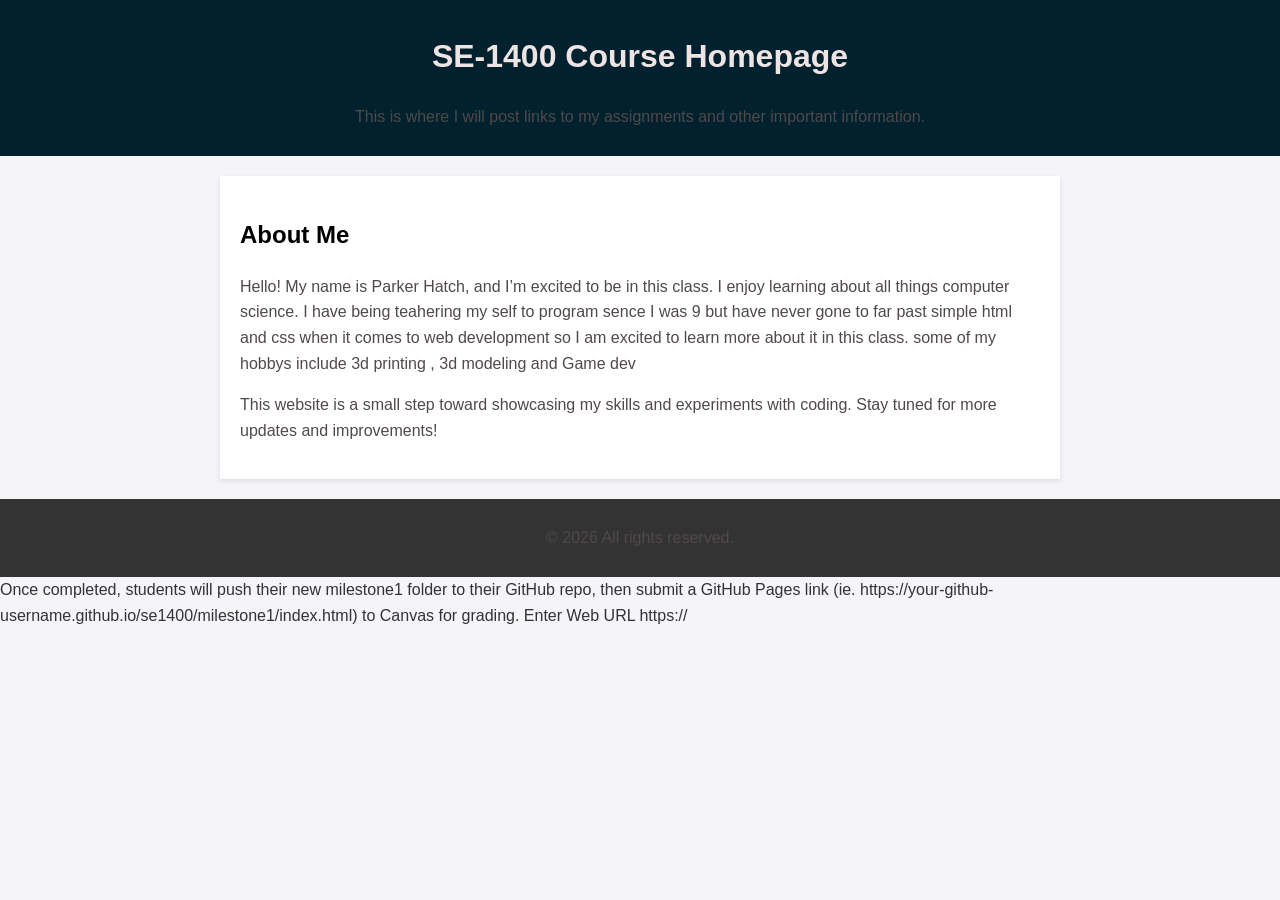
<file: milestone1/index.html>
<!DOCTYPE html>
<html lang="en">
<head>
    <meta charset="UTF-8">
    <meta name="viewport" content="width=device-width, initial-scale=1.0">
    <meta name="robots" content="noindex, nofollow">
    <title>SE1400 Assignmnet Files</title>
    <style>
        body { font-family: Arial, sans-serif; line-height: 1.6; margin: 0; padding: 0; background-color: #f4f4f9; color: #333; }
        header { background: #01212f; color: white; padding: 10px 0; text-align: center; }
        section { max-width: 800px; margin: 20px auto; padding: 20px; background: white; box-shadow: 0 2px 5px rgba(0, 0, 0, 0.1); }
        h1 { color: #efe4e4; }
        h2 { color: #000;}
        p { color: #504949;}
        ul { list-style: none; padding: 0; }
        ul li { margin: 5px 0; }
        ul li a { color: #026c99; text-decoration: none; font-weight: bold; }
        ul li a:hover { text-decoration: underline; }
        footer { text-align: center; padding: 10px; margin-top: 20px; background: #333; color: white; }
    </style>
</head>
<body>
    <header>
        <h1>SE-1400 Course Homepage</h1>
        <p>This is where I will post links to my assignments and other important information.</p>
    </header>
    <section>
        <h2>About Me</h2>
        <p>Hello! My name is Parker Hatch, and I’m excited to be in this class. I enjoy learning about all things computer science. I have being teahering my self to program sence I was 9 but have never gone to far past simple html and css when it comes to web development so I am excited to learn more about it in this class. some of my hobbys include 3d printing , 3d modeling and Game dev</p>
        <p>This website is a small step toward showcasing my skills and experiments with coding. Stay tuned for more updates and improvements!</p>
    </section>
    <footer>
        <p>&copy; <span id="currentYear"></span> All rights reserved.</p>
    </footer>
    <script>
        document.getElementById('currentYear').textContent = new Date().getFullYear();
    </script>
</body>

</html>
Once completed, students will push their new milestone1 folder to their GitHub repo, then submit a GitHub Pages link (ie. https://your-github-username.github.io/se1400/milestone1/index.html) to Canvas for grading.

Enter Web URL
https://
</file>
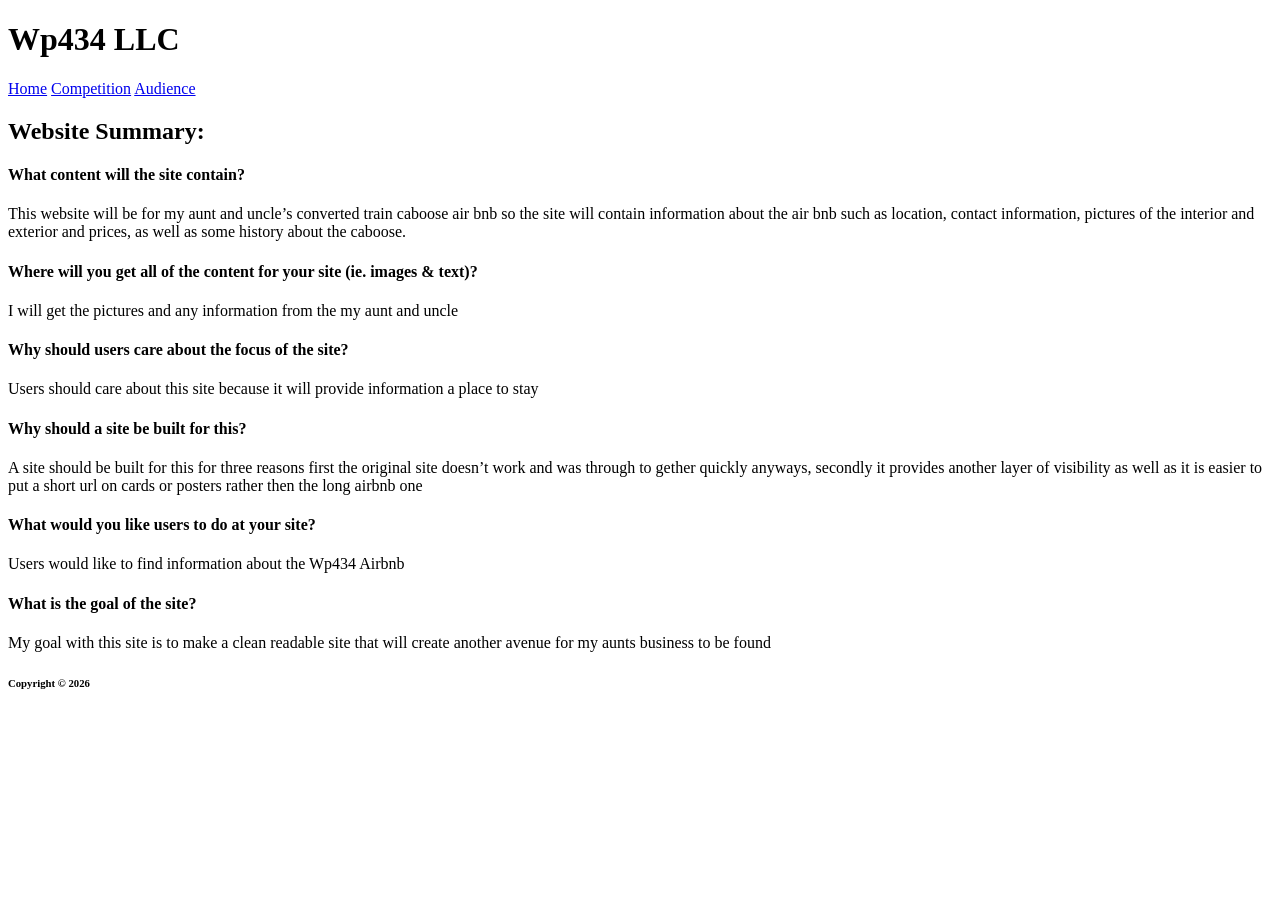
<file: milestone2/index.html>
<!DOCTYPE html>
<html lang="en">

<head>
    <title>se1400 milestone2</title>
    <meta charset="UTF-8">
    <meta name="robots" content="noindex, nofollow">
</head>

<body>
    <header>
        <h1>
            Wp434 LLC
        </h1>
    </header>
    <nav>
        <a href="index.html">Home</a>
        <a href="competition.html">Competition</a>
        <a href="audience.html">Audience</a>
    </nav>
    <main>
        <h2>Website Summary:</h2>
        <h4>What content will the site contain?</h4>
        <p>This website will be for my aunt and uncle’s converted train caboose air bnb so the site will contain information about the air bnb such as location, contact information, pictures of the interior and exterior and prices, as well as some history about the caboose.</p>
        <h4>Where will you get all of the content for your site (ie. images & text)?</h4>
        <p>I will get the pictures and any information from the my aunt and uncle</p>
        <h4>Why should users care about the focus of the site?</h4>
        <p>Users should care about this site because it will provide information a place to stay</p>
        <h4>Why should a site be built for this?</h4>
        <p>A site should be built for this for three reasons first the original site doesn’t work and was through to gether quickly anyways, secondly it provides another layer of visibility as well as it is easier to put a short url on cards or posters rather then the long airbnb one</p>
        <h4>What would you like users to do at your site?</h4>
        <p>Users would like to find information about the Wp434 Airbnb</p>
        <h4>What is the goal of the site?</h4>
        <p>My goal with this site is to make a clean readable site that will create another avenue for my aunts business to be found</p>
    </main>
    <footer>    
    <h6>Copyright &copy 2026</h6>
    </footer>

</body>

</html>
</file>
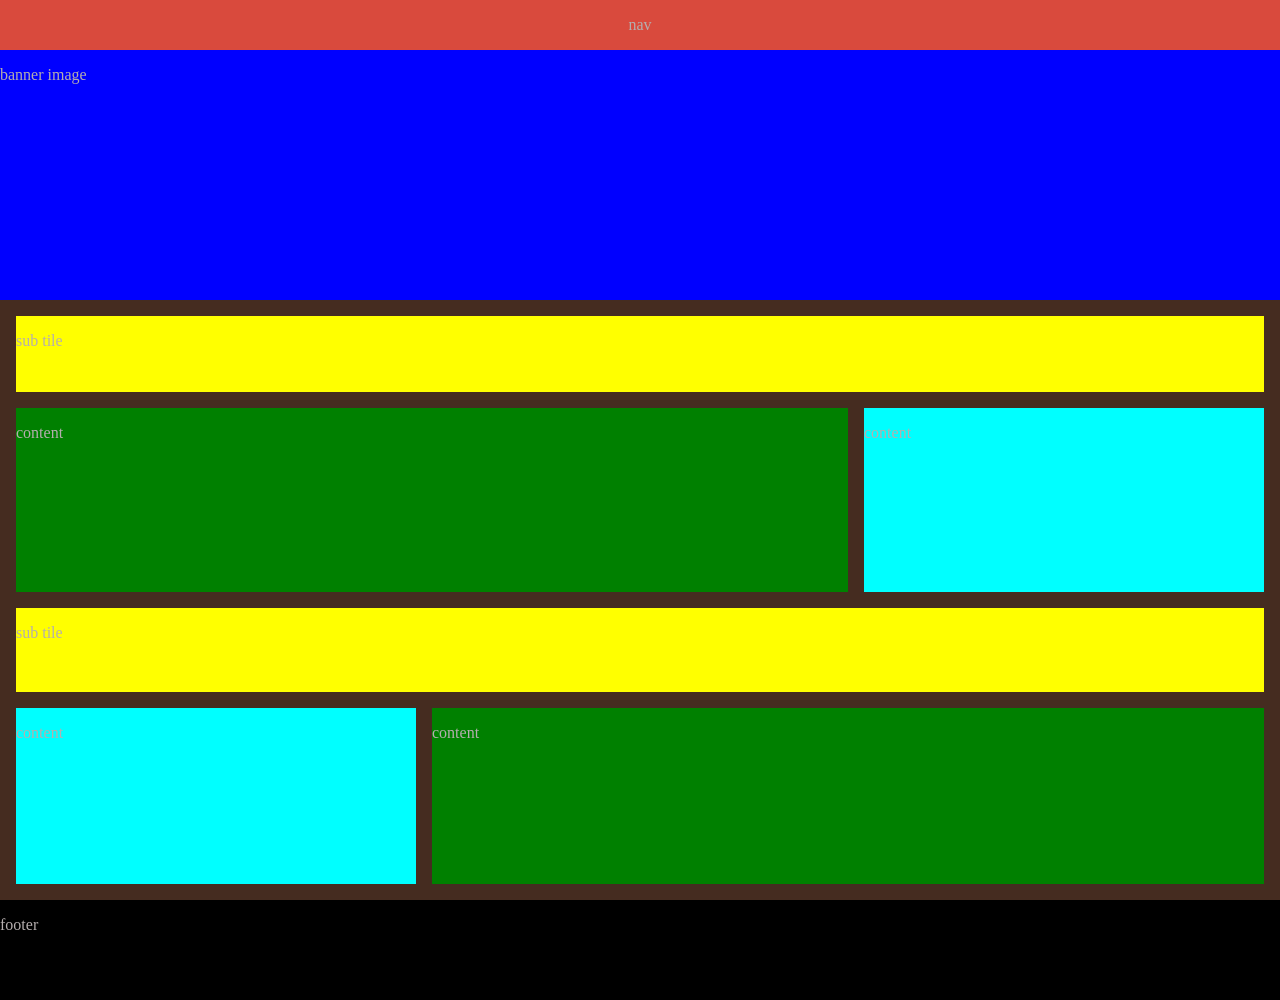
<file: milestone4/index.html>
<!DOCTYPE html>
<html lang="en">
    <head>
        <title>se1400 milestone2</title>
        <meta charset="UTF-8">
        <meta name="robots" content="noindex, nofollow">
        <link rel="stylesheet" href="style.css">
    </head>
    <body>
        <nav>
            <p>nav</p>
        </nav>
        <header>
             <p>banner image</p>
        </header>
       
        <main> 
            <div class="title"><p>sub tile</p></div>
            <div class="Wide content"><p>content</p></div>
            <div class="thin content"><p>content</p></div>
            <div class="title"><p>sub tile</p></div>
            <div class="thin content"><p>content</p></div>
            <div class="Wide content"><p>content</p></div>
            
        </main>
        <footer>
            <p>footer</p>
        </footer>
    </body>
</html>
</file>
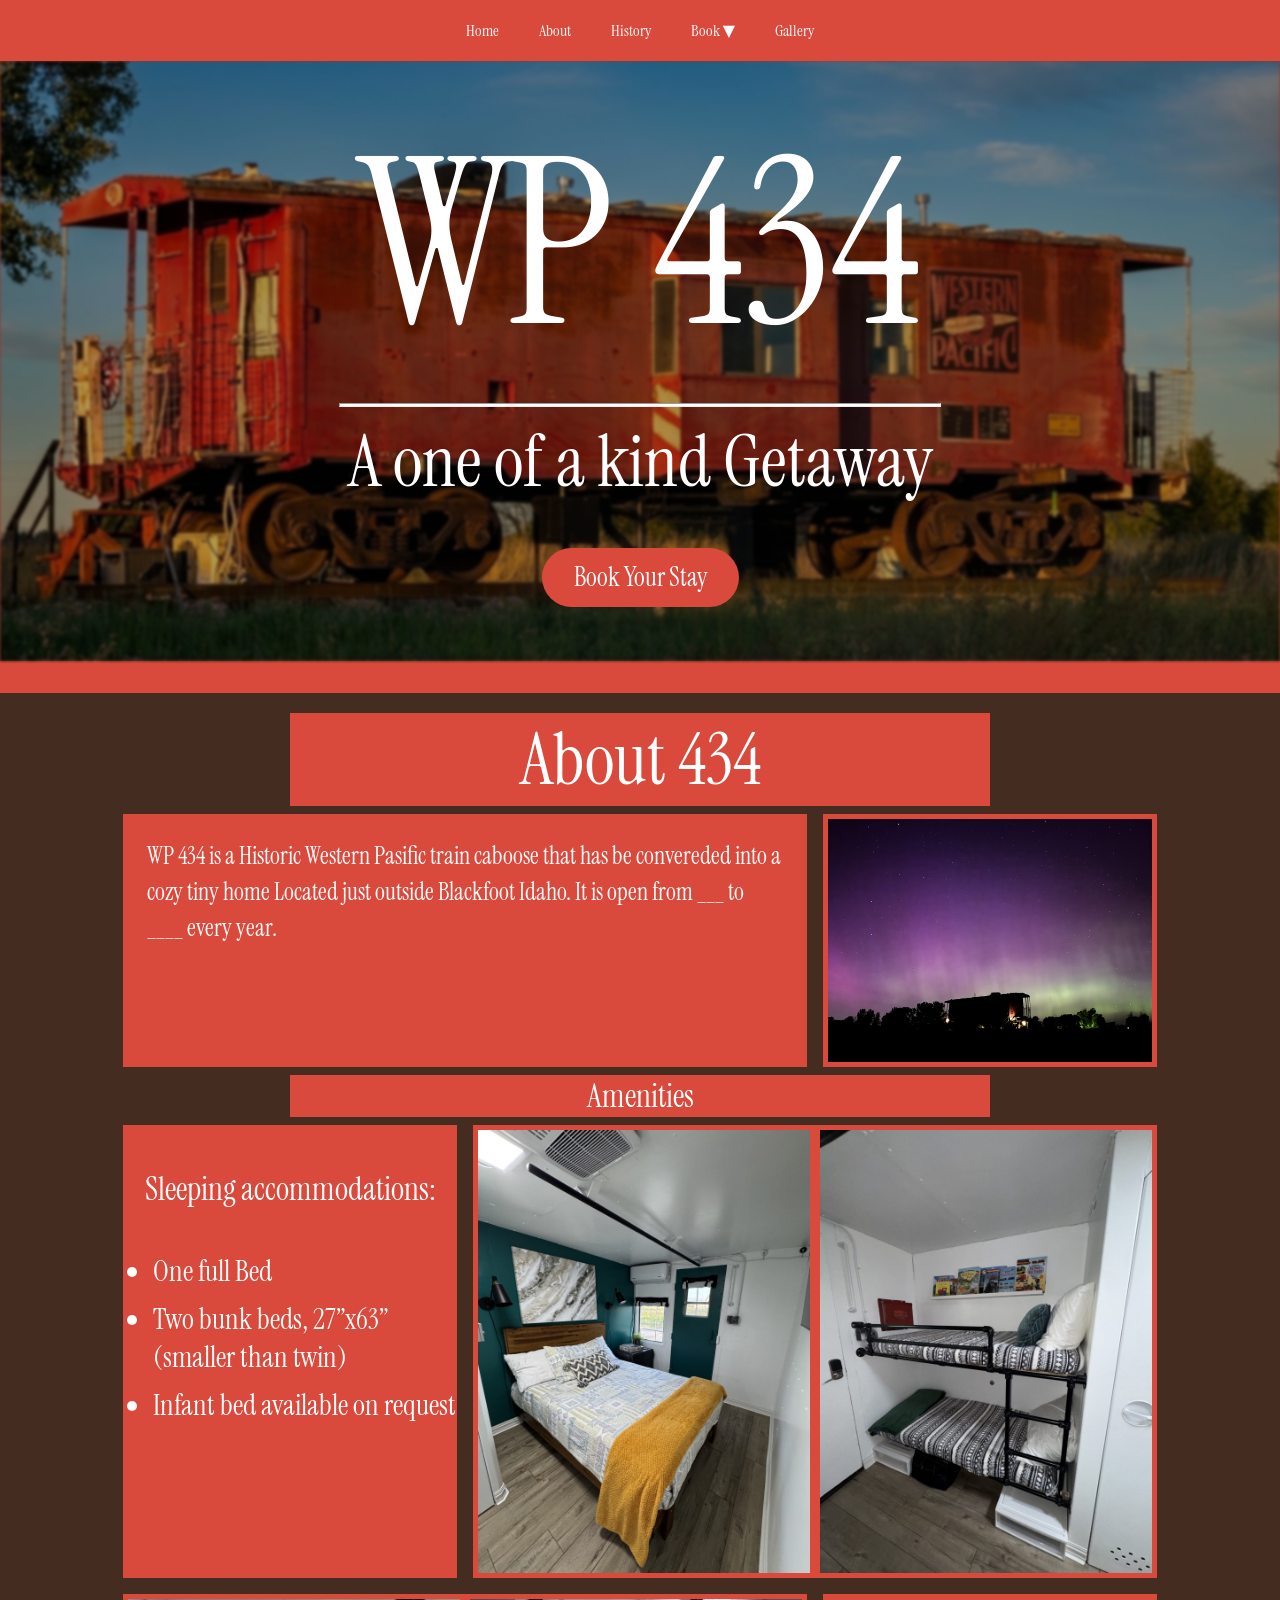
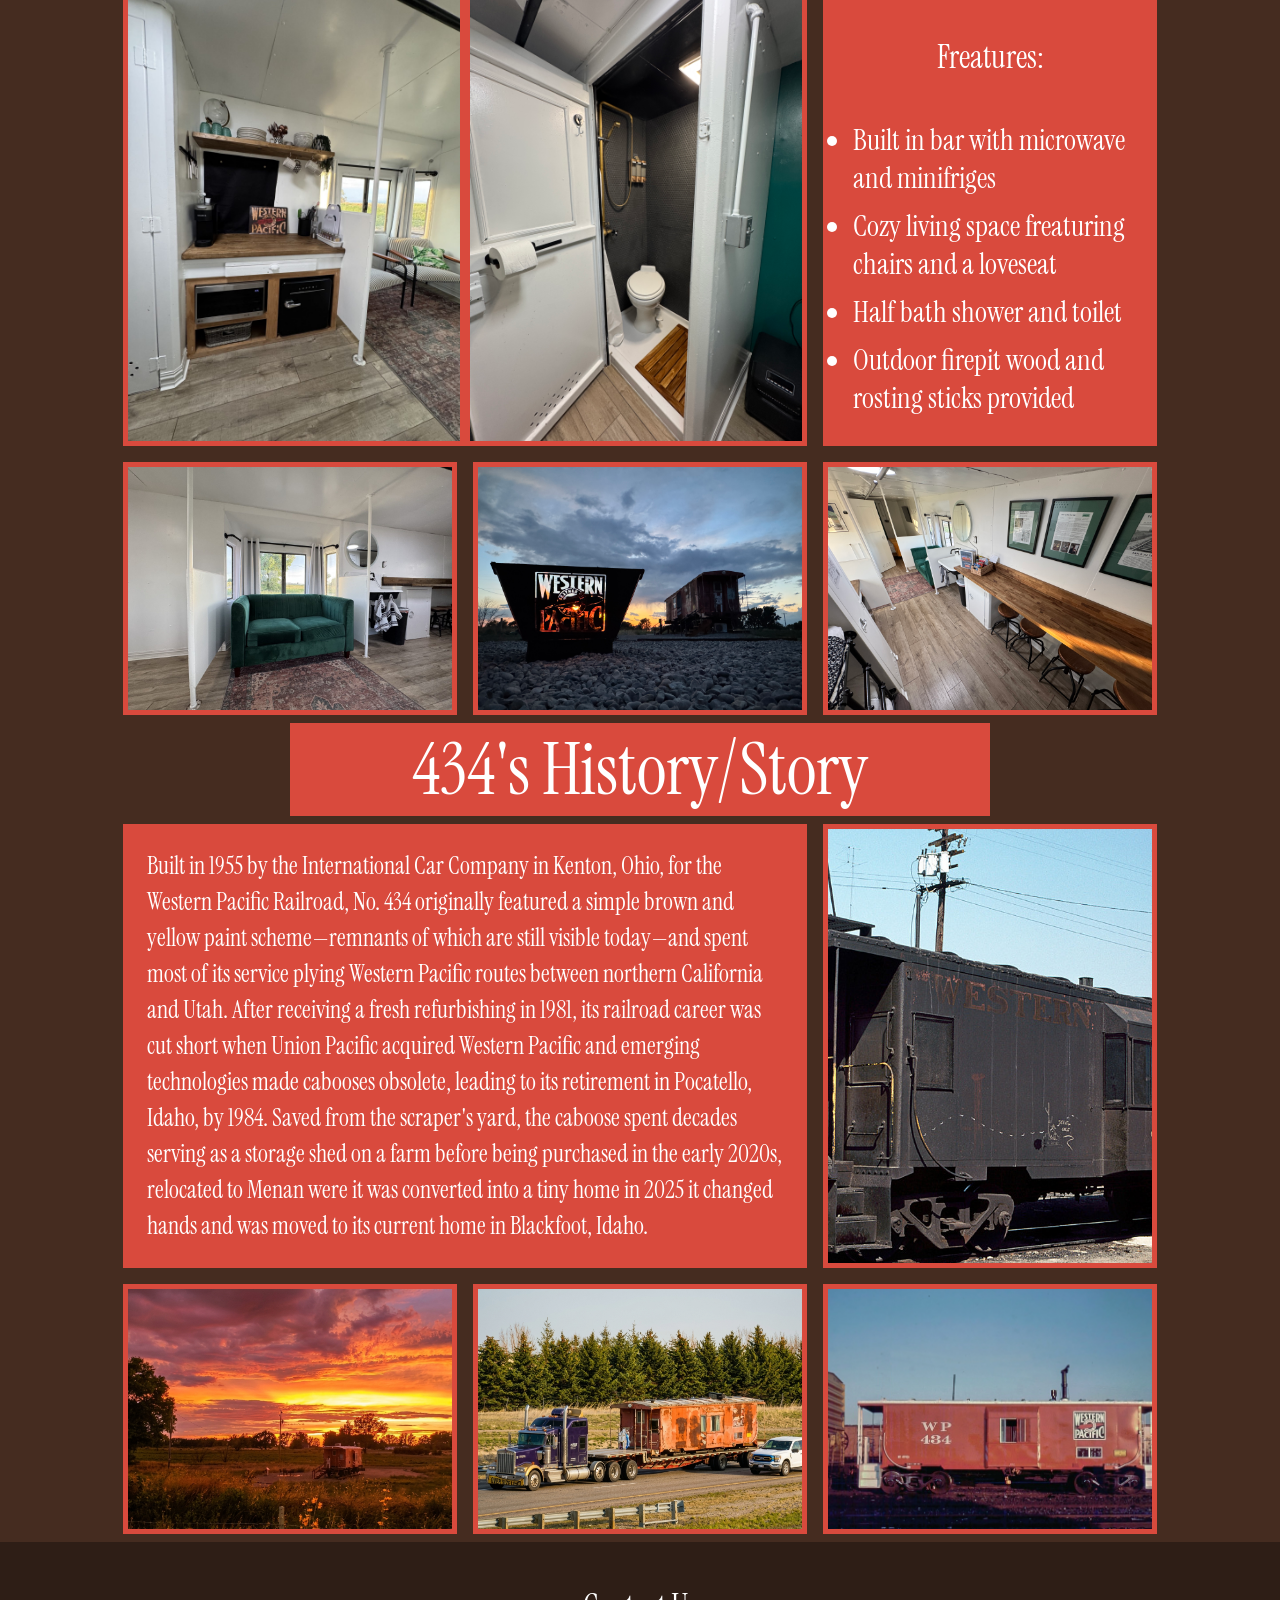
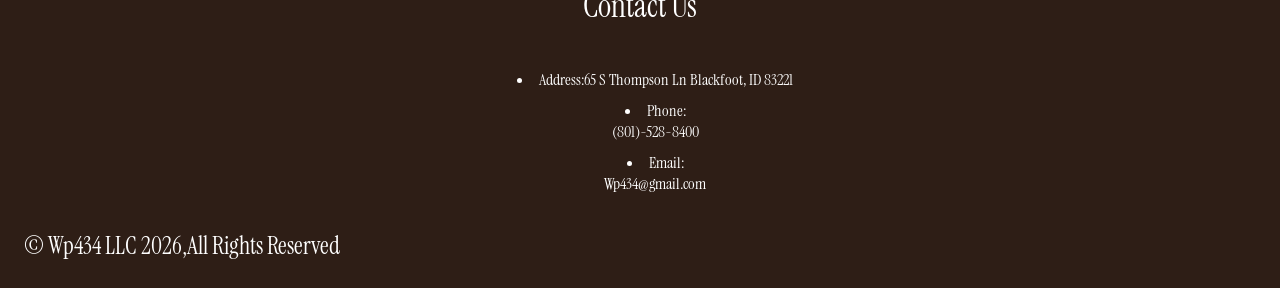
<file: milestone5/index.html>
<!DOCTYPE html>
<html lang="en">
    <head>
        <link rel="preconnect" href="https://fonts.googleapis.com">
        <link rel="preconnect" href="https://fonts.gstatic.com" crossorigin>
        <link href="https://fonts.googleapis.com/css2?family=Instrument+Serif:ital@0;1&display=swap" rel="stylesheet">
        <title>WP 434</title>
        <meta charset="UTF-8">
        <meta name="robots" content="noindex, nofollow">
          <meta name="viewport" content="width=device-width, initial-scale=1.0">
        <link rel="stylesheet" href="style.css">

    </head>
    <body>
        <nav>
            <a href="#home">Home</a>
            <a href="#about">About</a>
            <a href="#story">History</a>
            <div class="dropdown">
                <a href="#" class="dropbtn">Book ▼</a>
                <ul class="dropdownContent">
                    <li><a href="https://www.airbnb.com/rooms/1389498045891210302?source_impression_id=p3_1793923020_P3R16yhiI8eAhDC-" target="_blank" rel="noopener noreferrer">Airbnb</a></li>
                    <li><a href="https://www.vrbo.com/4648525" target="_blank" rel="noopener noreferrer">Vrbo</a></li>
                </ul>
            </div>
            <script>
                document.querySelector(".dropbtn").addEventListener("click",function(){
                    document.querySelector(".dropdownContent").classList.toggle(".dropdownShow");
                });
            </script>
            <a href="gallory.html">Gallery</a>
        </nav>
        <header id = home>
            <img src="images\main1.jpg" alt="Exterior side view of the weathered red Western Pacific bay-window caboose resting on tracks in tall grass under a blue sky with scattered clouds at golden hour">
            <div class="overLay">
                <div class = "headText">
                    <h1>WP 434</h1>
                    <hr>
                    <h2>A one of a kind Getaway</h2>
                </div>
                <div class="bookStay">
                <a href="https://www.airbnb.com/rooms/1389498045891210302?source_impression_id=p3_1793923020_P3R16yhiI8eAhDC-"  target="_blank" rel="noopener noreferrer">Book Your Stay</a>
                </div>
            </div>
            
        </header>
       
        <main> 
            <div class = "subTitle" id = "about">
                <h2>About 434</h2>
            </div>
            <div class = "wide">
                <p>
                    WP 434 is a Historic Western Pasific train caboose that has be convereded into a 
                    cozy tiny home Located just outside Blackfoot Idaho. It is open from ___ to ____ every year. 

                </p>
            </div>
            <div class = "thin">
                <img src = "images\starynight.JPG" alt = "Silhouette of the Western Pacific 434 caboose at night beneath a starry sky illuminated by vibrant purple and green aurora borealis lights.">
            </div>
            <div class="subTitle" >
                <h3>Amenities</h3>
            </div>
            <div class="thin text">
                <h4>Sleeping accommodations:</h4>
                <ul>
                    <li>
                        One full Bed
                    </li>
                    <li>
                        Two bunk beds, 27”x63” (smaller than twin)
                    </li>
                    <li>
                        Infant bed available on request
                    </li>
                </ul>
            </div>
            <div class="wide">
                <img src ="images/masterbed.jpg" alt = "Private bedroom inside the caboose with a queen bed, mustard-yellow throw blanket, dark teal accent wall, abstract artwork, and black wall sconces.">
                <img src ="images/bunkbeds.jpg" alt = "Compact bunk nook inside the caboose with industrial black-pipe twin bunk beds, patterned bedding, and a shelf of children's train books.">
            </div>
            <div class="wide">
                <img src = "images/bar.jpg" alt = "Compact kitchenette nook inside the caboose featuring a wood countertop, Keurig coffee maker, microwave, mini-fridge, open shelving, and a Western Pacific sign.">
                <img src="images/bathroom.JPG" alt = "Compact wet-bath inside the renovated caboose featuring dark hexagonal tile walls, brass shower fixtures, a wooden floor mat, and a white toilet.">
            </div>
            <div class="thin text">
                <h4>Freatures:</h4>
                <ul>
                    <li>
                        Built in bar with microwave and minifriges
                    </li>
                    <li>
                        Cozy living space freaturing chairs and a loveseat
                    </li>
                    <li>
                        Half bath shower and toilet
                    </li>
                    <li>
                        Outdoor firepit wood and rosting sticks provided
                    </li>
                </ul>
            </div>
            <div class = "thin">
                <img src ="images/loveseat.jpg" alt = "Cozy sitting area inside the caboose bay window featuring a dark green velvet loveseat on a patterned rug overlooking fields outside.">
            </div>
            <div class = "thin">
                <img src ="images/firepit.JPG" alt = "Custom steel firepit glowing at dusk with a cutout Western Pacific Feather River Route logo in the foreground and the caboose silhouetted behind it.">
            </div>
            <div class = "thin">
                <img src ="images/table.JPG" alt = "Interior view of the renovated caboose showing a long butcher-block counter with four wooden barstools, framed railroad history posters, and a utility sink.">
            </div>
            <div class="subTitle" id = "story">
                <h2>434's History/Story</h2>
            </div>
            <div class ="desktop">
            <div class="wide text">
                <p>Built in 1955 by the International Car Company in Kenton, Ohio,
                    for the Western Pacific Railroad, No. 434 originally featured a simple brown and yellow paint scheme—remnants of which are still visible today—and 
                    spent most of its service plying Western Pacific routes between northern California and Utah. 
                    After receiving a fresh refurbishing in 1981, its railroad career was cut short when Union Pacific acquired Western Pacific and emerging technologies made cabooses obsolete,
                    leading to its retirement in Pocatello, Idaho, by 1984. Saved from the scraper's yard, the caboose spent decades serving as a storage shed on a farm before being purchased in the early 2020s, relocated to Menan were it was converted into a tiny home 
                    in 2025 it changed hands and was moved to its current home in Blackfoot, Idaho.
                </p>
            </div>
            <div class = "thin Original">
                <img src ="images/Original paint job.png" alt = "Archival photo of the historic Western Pacific 434 bay-window caboose on train tracks in its weathered original dark paint with faded orange lettering.">
            </div>
            <div class = "thin">
                <img src ="images/sunset.jpg" alt = "Wide view of the Western Pacific 434 caboose and outdoor seating area nestled in a grassy field under a vibrant orange and purple sunset sky.">
            </div>
            <div class = "thin">
                <img src ="images/moving.jpg" alt = "A purple semi-truck hauling the weathered orange Western Pacific 434 caboose on a flatbed trailer down a highway with a white pickup escort vehicle behind it.">
            </div>
            <div class = "thin">
                <img src ="images/new paint job.png" alt = "Archival side-profile photo of the Western Pacific 434 caboose in a railyard after being repainted reddish-brown with crisp white WP 434 lettering and logo.">
            </div>
            </div>
            <div class="mobile">
                <div class = "thin">
                    <p>Built in 1955 by the International Car Company in Kenton, Ohio,
                    for the Western Pacific Railroad, No. 434 originally featured a simple brown and yellow paint scheme—remnants of which are still visible today—and 
                    spent most of its service plying Western Pacific routes between northern California and Utah.
                    </p>  
                </div>
                <div class = "thin Original">
                    <img src ="images/Original paint job.png" alt = "Archival photo of the historic Western Pacific 434 bay-window caboose on train tracks in its weathered original dark paint with faded orange lettering.">
                </div>
                <div class = "thin">
                    <img src ="images/new paint job.png" alt = "Archival side-profile photo of the Western Pacific 434 caboose in a railyard after being repainted reddish-brown with crisp white WP 434 lettering and logo.">
                </div>
                <div class="thin">
                  <p>After receiving a fresh refurbishing in 1981, its railroad career was cut short when Union Pacific acquired Western Pacific and emerging technologies made cabooses obsolete,
                    leading to its retirement in Pocatello, Idaho, by 1984. Saved from the scraper's yard, the caboose spent decades serving as a storage shed on a farm before being purchased in the early 2020s, relocated to Menan were it was converted into a tiny home 
                    in 2025 it changed hands and was moved to its current home in Blackfoot, Idaho.
                    </p>
                </div>
                <div class = "thin">
                    <img src ="images/moving.jpg" alt = "A purple semi-truck hauling the weathered orange Western Pacific 434 caboose on a flatbed trailer down a highway with a white pickup escort vehicle behind it.">
                </div>
                <div class = "thin">
                    <img src ="images/sunset.jpg" alt = "Wide view of the Western Pacific 434 caboose and outdoor seating area nestled in a grassy field under a vibrant orange and purple sunset sky.">
                </div>
            </div>
        </main>
        <footer>
            <div class = "contact">
                <h4>Contact Us</h4>
                <ul>
                    <li>
                        Address:65 S Thompson Ln Blackfoot, ID 83221
                    </li>
                    <li>
                        Phone: <a href="tel:+18015288400">(801)-528-8400</a>
                    </li>
                    <li>
                        Email:<a href="mailto:Wp434@gmail.com">Wp434@gmail.com</a>
                    </li>
                </ul>
            </div>
            <p>&copy Wp434 LLC 2026,All Rights Reserved</p>
        </footer>
    </body>
</html>
</file>
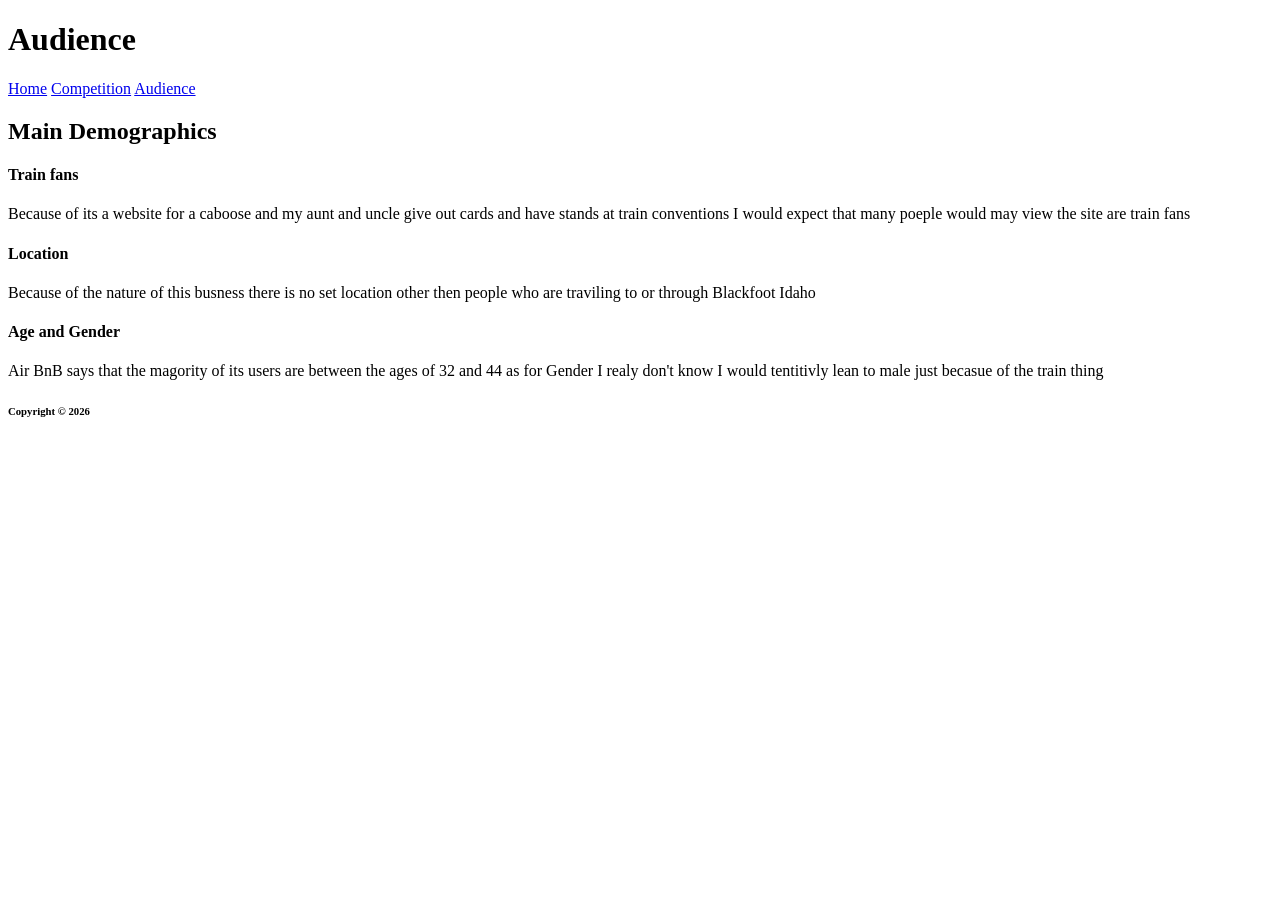
<file: milestone2/audience.html>
<!DOCTYPE html>
<html lang="en">

<head>
    <title>se1400 milestone2</title>
    <meta charset="UTF-8">
    <meta name="robots" content="noindex, nofollow">
</head>

<body>
    <header>
        <h1>
            Audience
        </h1>
    </header>
    <nav>
        <a href="index.html">Home</a>
        <a href="competition.html">Competition</a>
        <a href="audience.html">Audience</a>
    </nav>
    <main>
        <h2>
            Main Demographics
        </h2>
        <h4>Train fans</h4>
        <p>Because of its a website for a caboose and my aunt and uncle give out cards and have stands at train
            conventions I would expect that many poeple would may view the site are train fans</p>
        <h4>Location</h4>
        <p>Because of the nature of this busness there is no set location other then people who are traviling to or
            through Blackfoot Idaho</p>
        <h4>Age and Gender</h4>
        <p>Air BnB says that the magority of its users are between the ages of 32 and 44 as for Gender I realy don't
            know I would tentitivly lean to male just becasue of the train thing</p>

    </main>
    <footer>
        <h6>Copyright &copy 2026</h6>
    </footer>
</body>

</html>
</file>
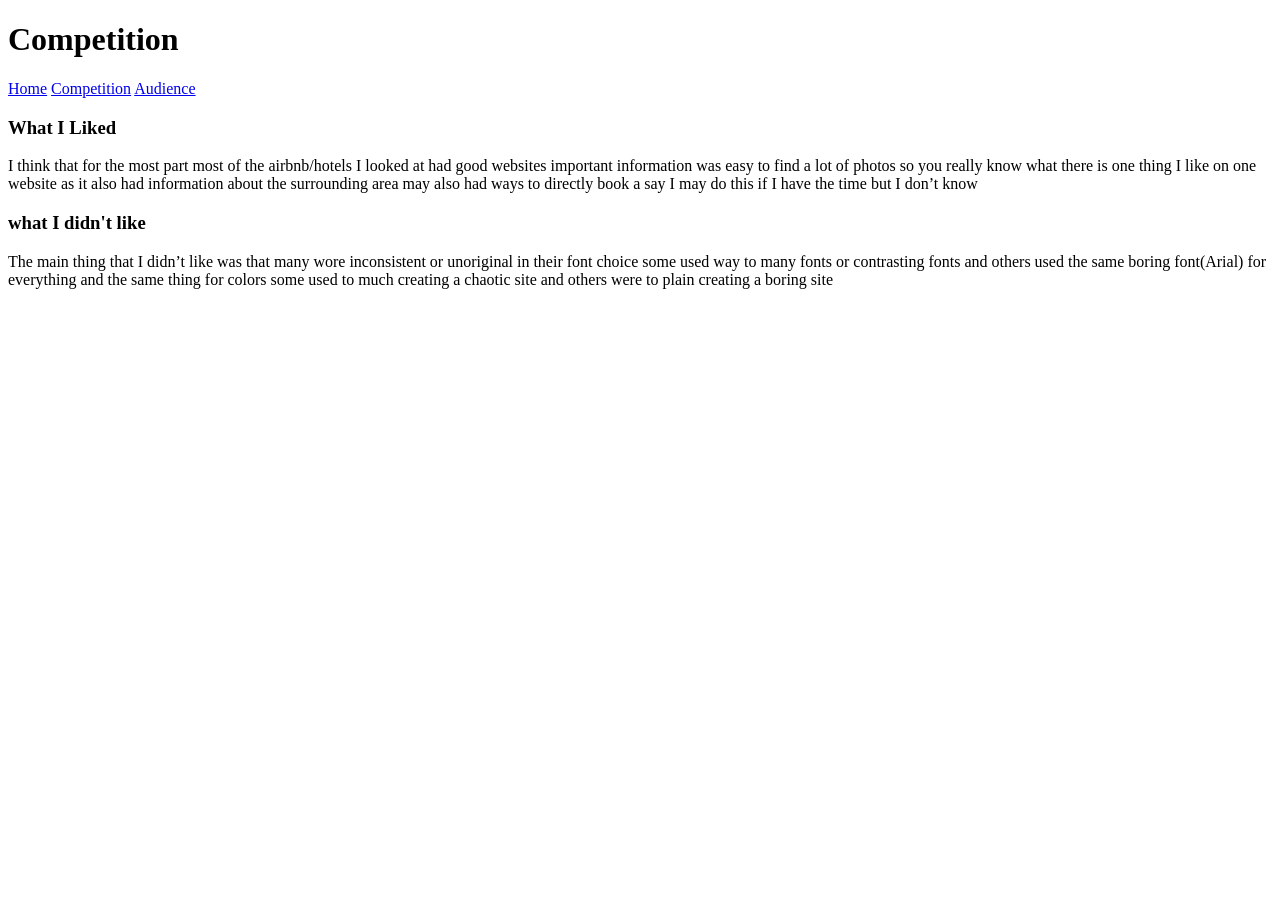
<file: milestone2/competition.html>
<!DOCTYPE html>
<html lang="en">
<head>
    <title>se1400 milestone2</title>
    <meta charset="UTF-8">
    <meta name="robots" content="noindex, nofollow">
</head>

<body>
    <header>
        <h1>
           Competition
        </h1>
    </header>
    <nav>
        <a href="index.html">Home</a>
        <a href="competition.html">Competition</a>
        <a href="audience.html">Audience</a>
    </nav>
    <main>
        <h3>What I Liked</h3>
        <p>I think that for the most part most of the airbnb/hotels I looked at had good websites important  information was easy to find a lot of photos so you really know what there is one thing I like on one website as it also had information about the surrounding area may also had ways to directly book a say I may do this if I have the time but I don’t know</p>
        <h3>what I didn't like</h3>
        <p>
            The main thing that I didn’t like was that many wore inconsistent or unoriginal in their font choice some used way to many fonts or contrasting fonts and others used the same boring font(Arial) for everything and the same thing for colors some used to much creating a chaotic site and others were to plain creating a boring site
        </p>
    </main>
</body>
</html>
</file>
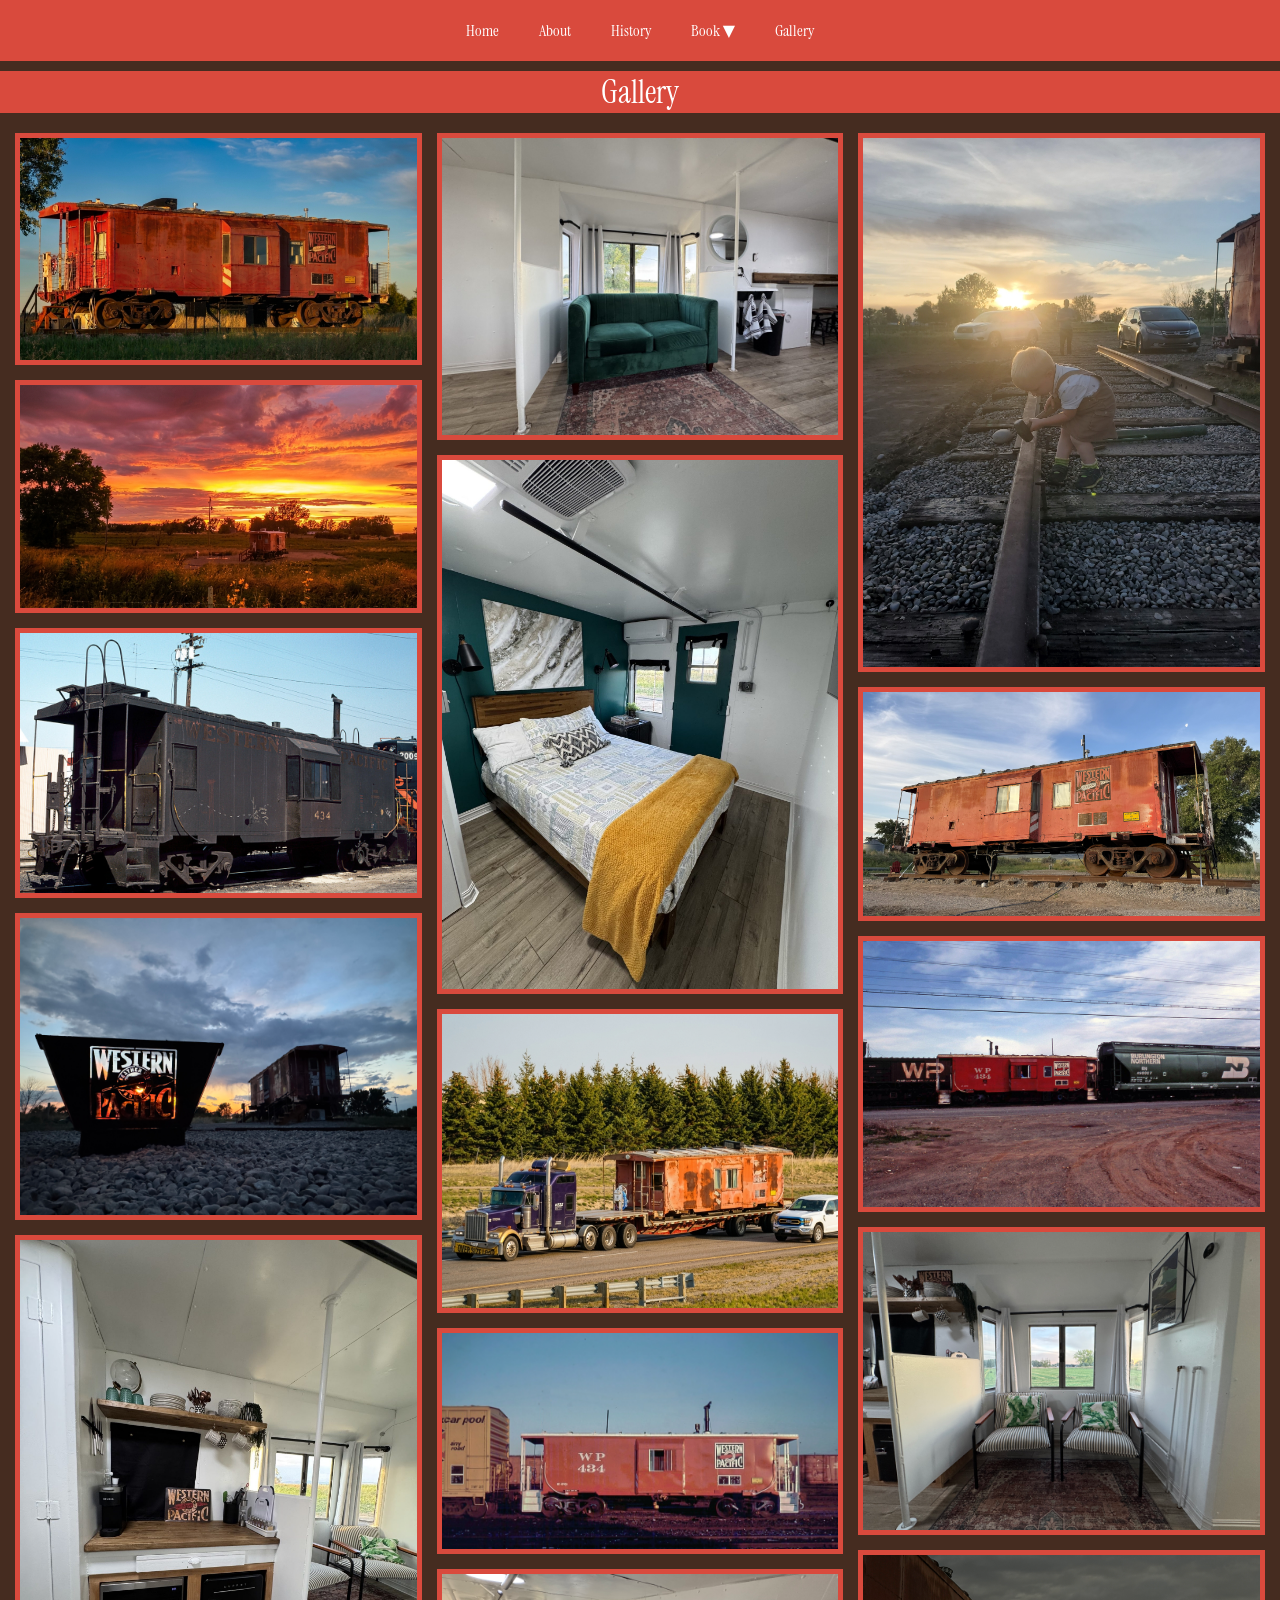
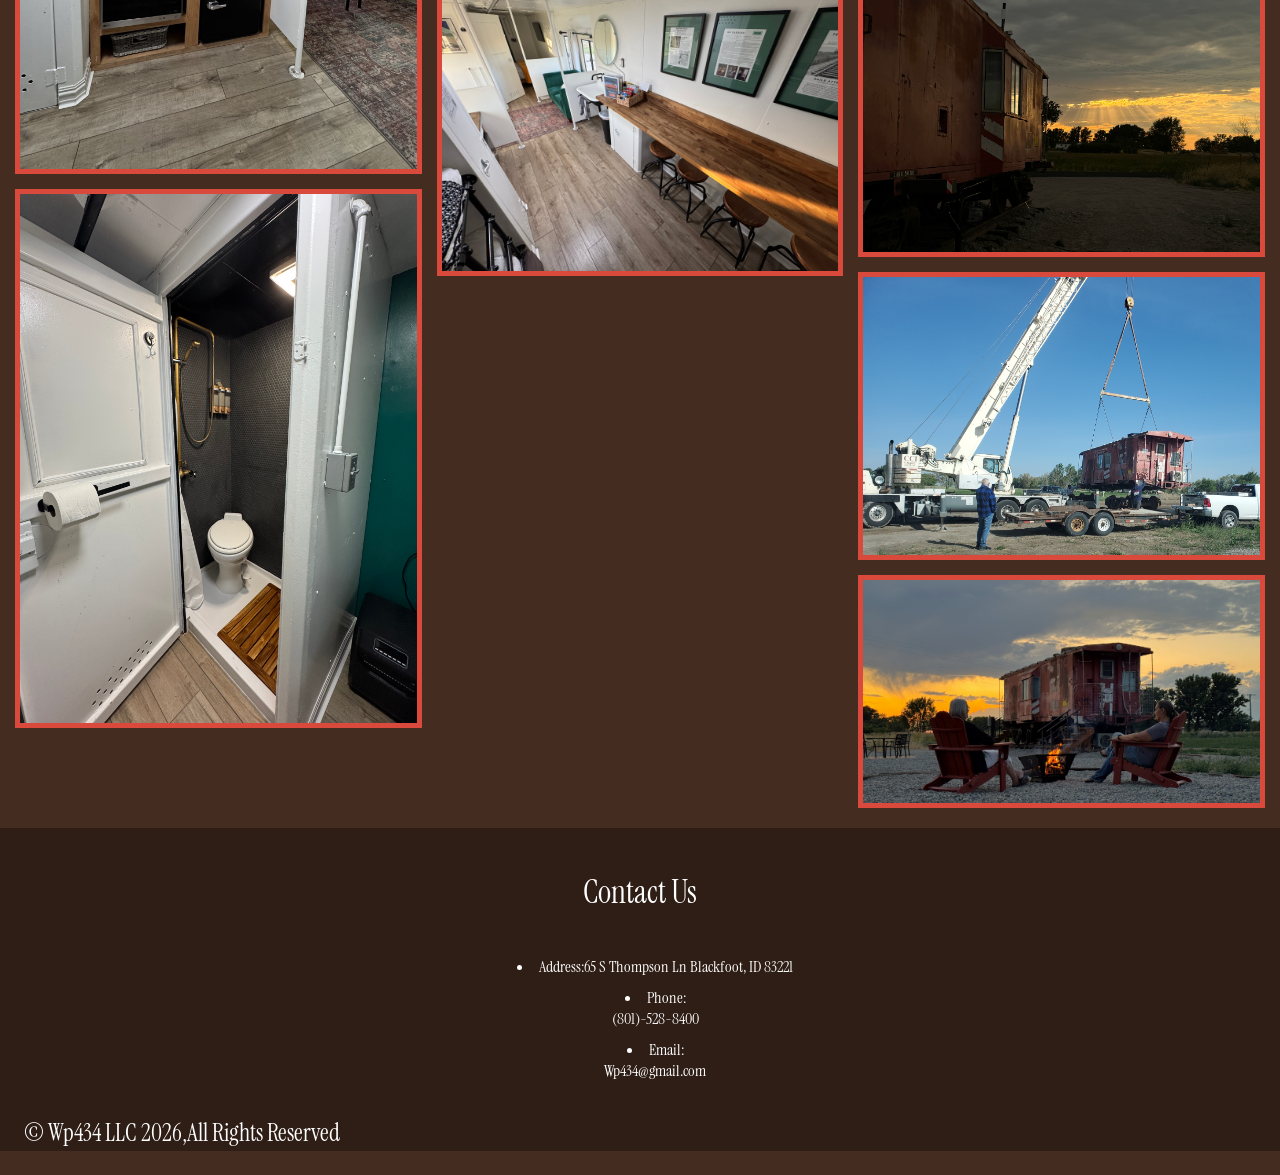
<file: milestone5/gallory.html>
<!DOCTYPE html>
<html lang="en">
    <head>
        <link rel="preconnect" href="https://fonts.googleapis.com">
        <link rel="preconnect" href="https://fonts.gstatic.com" crossorigin>
        <link href="https://fonts.googleapis.com/css2?family=Instrument+Serif:ital@0;1&display=swap" rel="stylesheet">
        <title>WP 434</title>
        <meta charset="UTF-8">
        <meta name="robots" content="noindex, nofollow">
          <meta name="viewport" content="width=device-width, initial-scale=1.0">
        <link rel="stylesheet" href="style.css">

    </head>
    <body class = "gall">
        <nav>
            <a href="index.html">Home</a>
            <a href="index.html#about">About</a>
            <a href="index.html#story">History</a>
            <div class="dropdown">
                <a href="#" class="dropbtn">Book ▼</a>
                <ul class="dropdownContent">
                    <li><a href="https://www.airbnb.com/rooms/1389498045891210302?source_impression_id=p3_1793923020_P3R16yhiI8eAhDC-" target="_blank" rel="noopener noreferrer">Airbnb</a></li>
                    <li><a href="https://www.vrbo.com/4648525" target="_blank" rel="noopener noreferrer">Vrbo</a></li>
                </ul>
            </div>
            <script>
                document.querySelector(".dropbtn").addEventListener("click",function(){
                    document.querySelector(".dropdownContent").classList.toggle(".dropdownShow");
                });
            </script>
            <a href="gallory.html">Gallery</a>
        </nav>
        <div class="topPage">
            <h3>Gallery</h3>
        </div>
        <main class = "gallery">
            
            <div class="galleryimg">
                <img src="images/main1.jpg" alt="Exterior side view of the weathered red Western Pacific bay-window caboose resting on tracks in tall grass under a blue sky with scattered clouds at golden hour">
            </div>
            <div class="galleryimg">
                <img src="images/sunset.jpg" alt="Wide view of the Western Pacific 434 caboose and outdoor seating area nestled in a grassy field under a vibrant orange and purple sunset sky">
            </div>
            <div class="galleryimg">
                <img src="images/Original paint job.png" alt="Archival photo of the historic Western Pacific 434 bay-window caboose on train tracks in its weathered original dark paint with faded orange lettering">
            </div>
            <div class="galleryimg">
                <img src="images/firepit.JPG" alt="Custom steel firepit glowing at dusk with a cutout Western Pacific Feather River Route logo in the foreground and the caboose silhouetted behind it">
            </div>
            <div class="galleryimg">
                <img src="images/bar.jpg" alt="Compact kitchenette nook inside the caboose featuring a wood countertop, Keurig coffee maker, microwave, mini-fridge, open shelving, and a Western Pacific sign">
            </div>
            <div class="galleryimg">
                <img src="images/bathroom.JPG" alt="Compact wet-bath inside the renovated caboose featuring dark hexagonal tile walls, brass shower fixtures, a wooden floor mat, and a white toilet">
            </div>
            <div class="galleryimg">
                <img src="images/loveseat.jpg" alt="Cozy sitting area inside the caboose bay window featuring a dark green velvet loveseat on a patterned rug overlooking fields outside">
            </div>
            <div class="galleryimg">
                <img src="images/masterbed.jpg" alt="Private bedroom inside the caboose with a queen bed, mustard-yellow throw blanket, dark teal accent wall, abstract artwork, and black wall sconces">
            </div>
            <div class="galleryimg">
                <img src="images/moving.jpg" alt="A purple semi-truck hauling the weathered orange Western Pacific 434 caboose on a flatbed trailer down a highway with a white pickup escort vehicle behind it">
            </div>
            <div class="galleryimg">
                <img src="images/new paint job.png" alt="Archival side-profile photo of the Western Pacific 434 caboose in a railyard after being repainted reddish-brown with crisp white WP 434 lettering and logo">
            </div>
            <div class="galleryimg">
                <img src="images/table.JPG" alt="Interior view of the renovated caboose showing a long butcher-block counter with four wooden barstools, framed railroad history posters, and a utility sink">
            </div>
            <div class="galleryimg">
                <img src="images/DINH3465.JPEG" alt="A young child in overalls tapping a train rail with a mallet on gravel railroad tracks at sunset beside parked vehicles and the edge of the caboose">
            </div>
            <div class="galleryimg">
                <img src="images/IMG_2169.jpg" alt="Full exterior side view of the weathered red Western Pacific 434 bay-window caboose resting on a section of train track under a partly cloudy sky">
            </div>
            <div class="galleryimg">
                <img src="images/IMG_2228.JPG" alt="Archival photo of the red Western Pacific 434 caboose coupled between a dark WP boxcar and a green Burlington Northern hopper car on railroad tracks">
            </div>
            <div class="galleryimg">
                <img src="images/IMG_2744.JPG" alt="Cozy sitting area inside the caboose bay window with two striped armchairs, leaf-patterned throw pillows, a vintage rug, and views of green fields">
            </div>
            <div class="galleryimg">
                <img src="images/IMG_E2231.JPG" alt="Close-up view of the weathered red caboose exterior and bay window at dusk with golden sunbeams breaking through dark clouds over trees">
            </div>
            <div class="galleryimg">
                <img src="images/PSSH8577.JPEG" alt="A white CCI mobile crane lifting the weathered red caboose body above a flatbed trailer and wheel trucks under a clear blue sky while workers watch">
            </div>
            <div class="galleryimg">
                <img src="images/IMG_2439.jpg" alt="Two guests relaxing in red Adirondack chairs around a glowing Western Pacific firepit at sunset with the renovated caboose in the background">
            </div>
        </main>
        <footer>
            <div class = "contact">
                <h4>Contact Us</h4>
                <ul>
                    <li>
                        Address:65 S Thompson Ln Blackfoot, ID 83221
                    </li>
                    <li>
                        Phone: <a href="tel:+18015288400">(801)-528-8400</a>
                    </li>
                    <li>
                        Email:<a href="mailto:Wp434@gmail.com">Wp434@gmail.com</a>
                    </li>
                </ul>
            </div>
            <p>&copy Wp434 LLC 2026,All Rights Reserved</p>
        </footer>
    </body>
</file>
<file: milestone4/style.css>
:root{
    --background-color: #452c20;
    --main-color:#d94a3d;
    --action-color:#c02a1c;

}

body{
    display: grid;
    grid-template-columns: minmax(0,1fr) minmax(0,1fr) minmax(0,1fr);
    grid-template-rows: repeat(20,minmax(0,1fr));
    background-color: var(--background-color);
    color:#b5aeae;
    margin: 0;
    padding: 0;
    column-gap: 1rem;

}

header{
    display: block;
    background-color: blue;
    
    grid-column: 1/-1;
    grid-row: span 5;
    justify-content: center;
    
}
nav{
    display: flex;
    background-color: var(--main-color);

    grid-column: 1/-1;
    justify-content: center;
    
}
.Wide{
    grid-column: span 2;
    background-color: green;
}
.thin{
    grid-column: span 1;

    background-color: aqua;
}
.title{
    background-color: yellow;
    grid-row: span 2;
    grid-column: 1/-1;
}
.content{
    grid-row: span 4;
}
main{
    display: grid;
    grid-template-columns: subgrid;
    grid-template-rows: subgrid;
    grid-column: 1/-1;
    grid-row: span 12;
    margin: 1rem;
    row-gap: 1rem;
}
footer{
    grid-column: 1/-1;
    grid-row: span 2;
    background-color: black;
}
</file>
<file: milestone5/style.css>
:root {
    --background-color: #452c20;
    --main-color: #d94a3d;
    --action-color: #c02a1c;
    --fullwidth: 1/-1;
}

html {
    scroll-padding-top: 70px;
}

body {

    display: grid;
    grid-template-columns: minmax(0, 1fr) repeat(6, minmax(0, 175px)) minmax(0, 1fr);
    background-color: var(--background-color);
    color: #ffffff;
    margin: 0;
    padding: 0;
    text-align: center;
    font-family: "Instrument Serif", "serif";
    font-weight: 200;
}

header {
    display: block;
    background-color: var(--main-color);
    grid-column: var(--fullwidth);
    border-bottom: 2rem solid var(--main-color);
    position: relative;
    height: 600px;
    margin-bottom: 20px;
}

header img {
    object-position: 50% 80%;
    padding: 0;
    width: 100%;
    height: 100%;
    filter: blur(1.5px);
    object-fit: cover;
}

.overLay {
    position: absolute;
    top: 0;
    left: 0;
    width: 100%;
    height: 100%;
    background: rgba(0, 0, 0, 0.3);

}

h1 {
    font-size: 14.5rem;
    margin: 32px 0 0;
    font-weight: 200;
}

h2 {
    font-size: 4.5rem;
    margin: 0;
    font-weight: 200;
    text-align: center;
}

h3 {
    font-weight: 200;
    margin: 0;
    font-size: 2rem;
}

h4 {
    font-weight: 200;
    display: block;
    font-size: 2rem;
}

p {
    text-align: left;
    margin: 24px;
    line-height: 1.5;
    font-size: 1.5rem;
}

header hr {
    height: 2px;
    width: 600px;
    background: #ffffff;
}

a {
    color: #fff;
    text-decoration: none;
    display: block;
}

.bookStay a {
    display: inline-block;
    margin: 40px;
    background-color: var(--main-color);
    padding: 13px 32px 13px;
    font-size: 1.6em;
    border-radius: 50em;
    scale: 100%;
    transition: background-color, scale 0.2s ease-in-out;
}

.bookStay a:hover,
.bookStay a:focus {
    background-color: var(--action-color);
    scale: 110%;
}

.subTitle {
    grid-column: 2/6;
    background-color: var(--main-color);
}

main {
    grid-column: 2/8;
    display: grid;
    grid-template-columns: subgrid;
}

.wide {
    background-color: var(--main-color);
    grid-column: span 4;
    margin: 8px;
    display: flex;

}

.thin {

    grid-column: span 2;
    margin: 8px;
    display: flex;
    background-color: var(--main-color);
}

.thin.text {
    display: block;

}
.desktop{
    grid-column: 1/-1;
    display: grid;
    grid-template-columns: subgrid;
}
.mobile{
    display: none;
}

ul {
    padding-left: 30px;
    margin: 0;
    text-align: left;
    font-size: 1.8rem;

    li {
        margin-bottom: 10px;
    }
}

.thin img {
    max-width: 100%;
    height: auto;
    box-sizing: border-box;
    border: 5px solid var(--main-color);
    align-items: center;
    object-fit: cover;
}

.wide img {
    max-width: 50%;
    height: auto;
    box-sizing: border-box;
    border: 5px solid var(--main-color);
}

nav {

    display: flex;
    background-color: var(--main-color);
    grid-column: var(--fullwidth);
    justify-content: center;
    position: sticky;
    top: 0;
    z-index: 10;

}
.dropdown {
    position: relative;
    display: inline-block;
}

.dropdownContent {
    display: none;
    position: absolute;
    top: 100%;
    left: 0;
    min-width: 140px;
    background-color: var(--main-color);
    box-shadow: 0px 8px 16px rgba(0,0,0,0.2);
    list-style: none;
    padding: 0;
    margin: 0;
    z-index: 12;
    font-size: 1rem;
}


.dropdownContent li a {
    padding: 15px 20px;
    text-align: left;

}
.drowdownShow{
    display: block;
}

/* Show the dropdown list when hovering over the container */
.dropdown:hover .dropdownContent {
    display: block;
}

nav a {
    padding: 20px;
    background-color: var(--main-color);
    transition: background-color 0.2s ease-in;
    position: relative;

}

nav a:hover,
nav a:focus {
    background-color: var(--action-color);

}

.contact {
    display: flex;
    flex-direction: column;
    justify-content: center;

}

.contact ul {
    text-align: center;
    list-style-position: inside;
    font-size: 1rem;
}

footer {
    grid-column: var(--fullwidth);
    background-color: #2e1e16;
}
.gall{
    display: block;
}
.gallery {
    margin: 20px 15px;
    column-count: 3; 
    display: block;
    column-gap: 15px;
}

.galleryimg {
    break-inside: avoid;
    margin-bottom: 15px;
    position: relative;
}

.galleryimg img {
    width: 100%;
    height: auto;
    display: block;
    box-sizing: border-box;
    border: 5px solid var(--main-color);
}
.topPage{
    margin-top: 10px;
    grid-column: 2/8;
    background-color: var(--main-color);
}


@media (max-width: 768px) {

   
    :root{
        --fullwidth:1 ;
    }

    body {
        grid-template-columns: 1fr;

    }
    header{
        height: 500px;
    }
    header hr {
    height: 2px;
    width: 250px;
    background: #ffffff;
    }
    .thin,.wide,.subTitle,main{
        grid-column: 1;
    }
    h1{
       font-size: 6rem ;
    }
    h2{
        font-size: 3rem;
    }
    .desktop{
        display: none;
    }
    .mobile{
        display: block;
    }
    .gallery{
        column-count: 2;
    }
}
</file>
